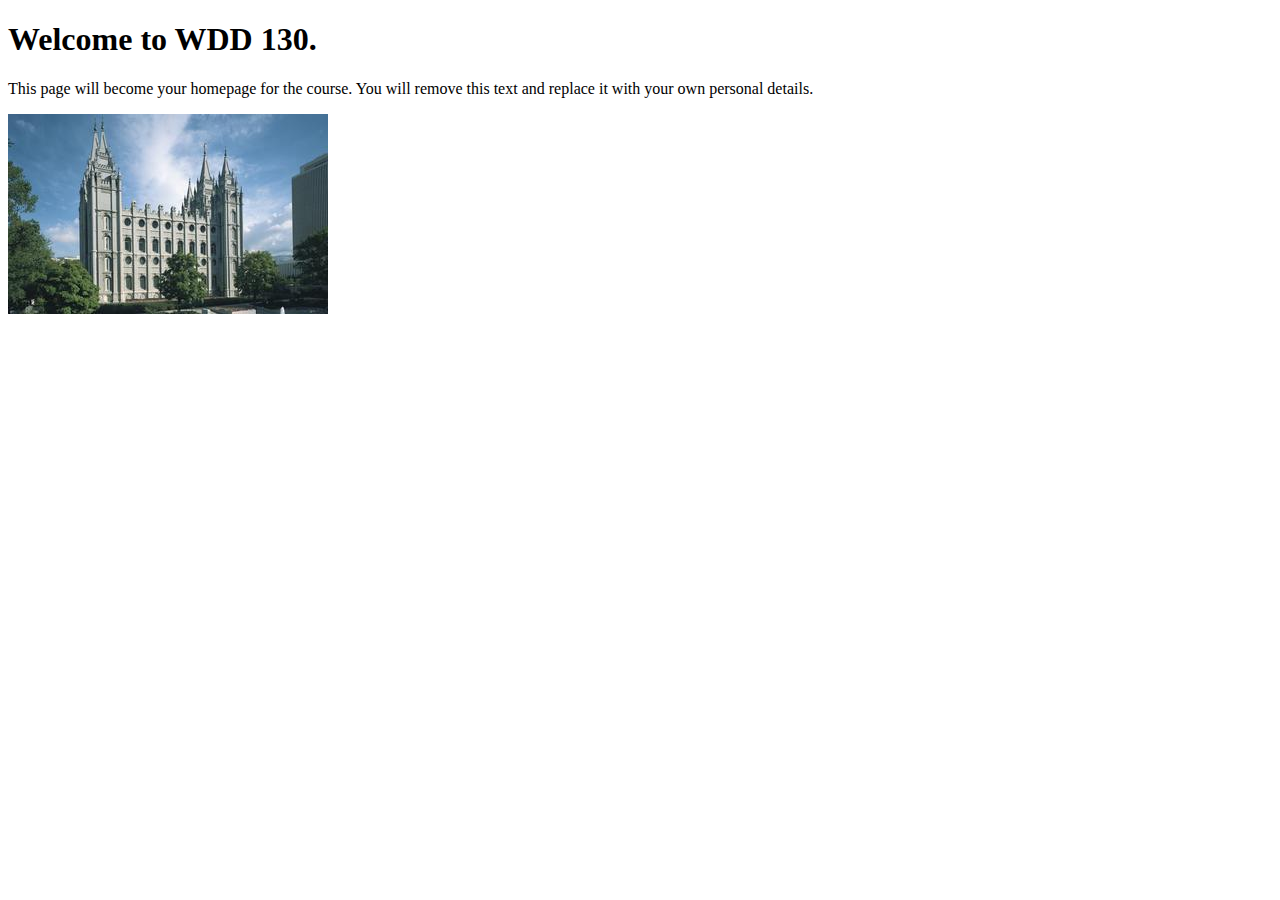
<file: index.html>
<!DOCTYPE html>
<html lang="en">
<head>
    <meta charset="UTF-8">
    <meta name="viewport" content="width=device-width, initial-scale=1.0">
    <title>WDD 130 | Personal Homepage</title>
</head>
<body>
    <h1>Welcome to WDD 130.</h1>
    <p>This page will become your homepage for the course. You will remove this text and replace it with your own personal details.</p>

    <img src="images/salt-lake-temple.jpg" alt="The Salt Lake Temple.">
</body>
</html>
</file>
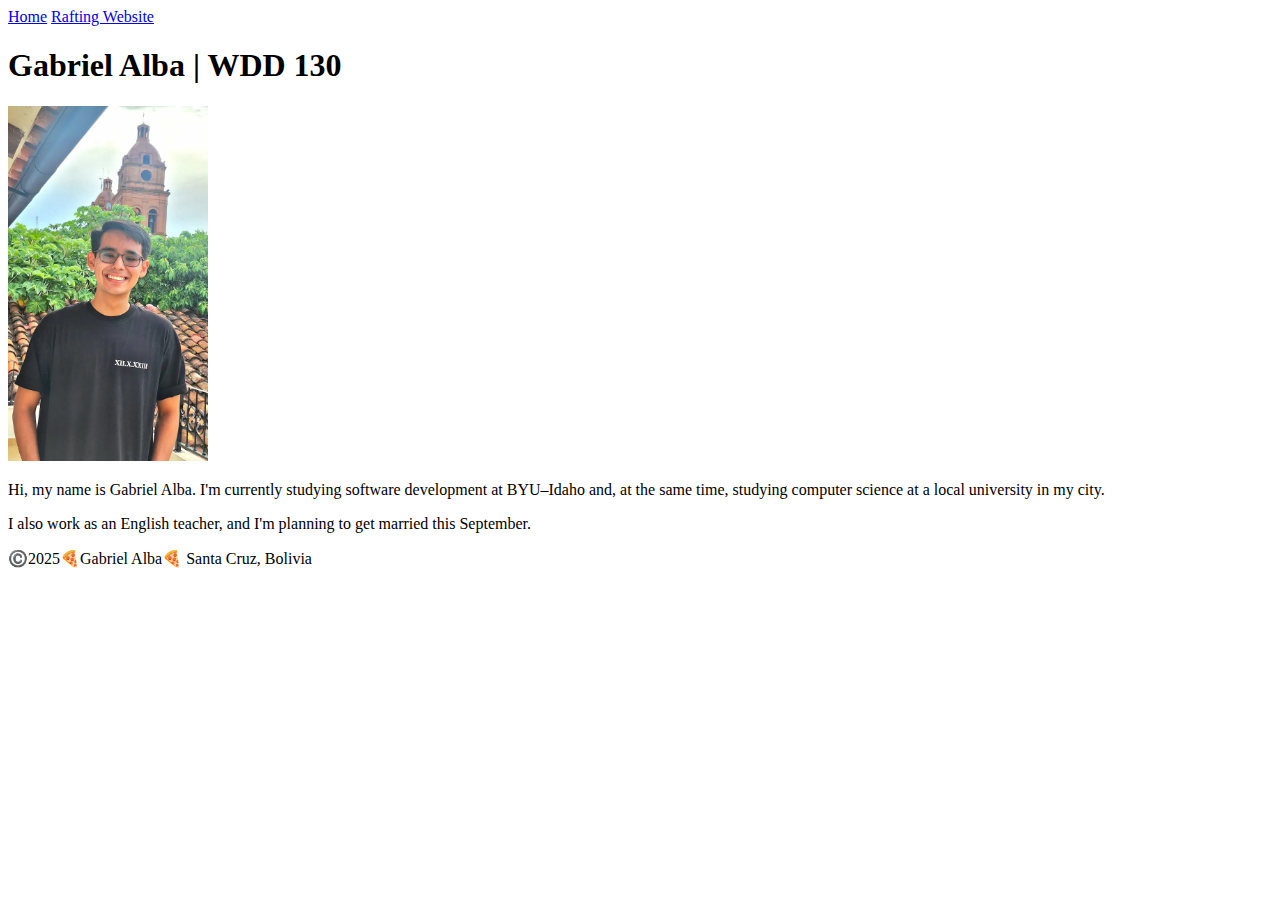
<file: Week_01/index.html>
<!DOCTYPE html>
<html lang="en-US">
  <head>
      <meta charset="utf-8">
      <meta name="viewport" content="width=device-width, initial-scale=1.0">
      <title></title>
  </head>
  <body>
     <header>
        <nav>
           <a href="#">Home</a>
           <a href="wwr/">Rafting Website </a>
        </nav>
     </header>
     <main>
      <h1>Gabriel Alba | WDD 130</h1>
      <img src ="images/My_picture.webp" alt ="Gabriel Alba Profile Picture" width="200"> 
       <p>Hi, my name is Gabriel Alba. I'm currently studying software development at BYU–Idaho and, at the same time, studying computer science at a local university in my city.</p>
       <p>I also work as an English teacher, and I'm planning to get married this September.</p>
     </main>
     <footer>
       <p> ©️2025🍕Gabriel Alba🍕 Santa Cruz, Bolivia </p>
     </footer>
  </body>
</html>
</file>
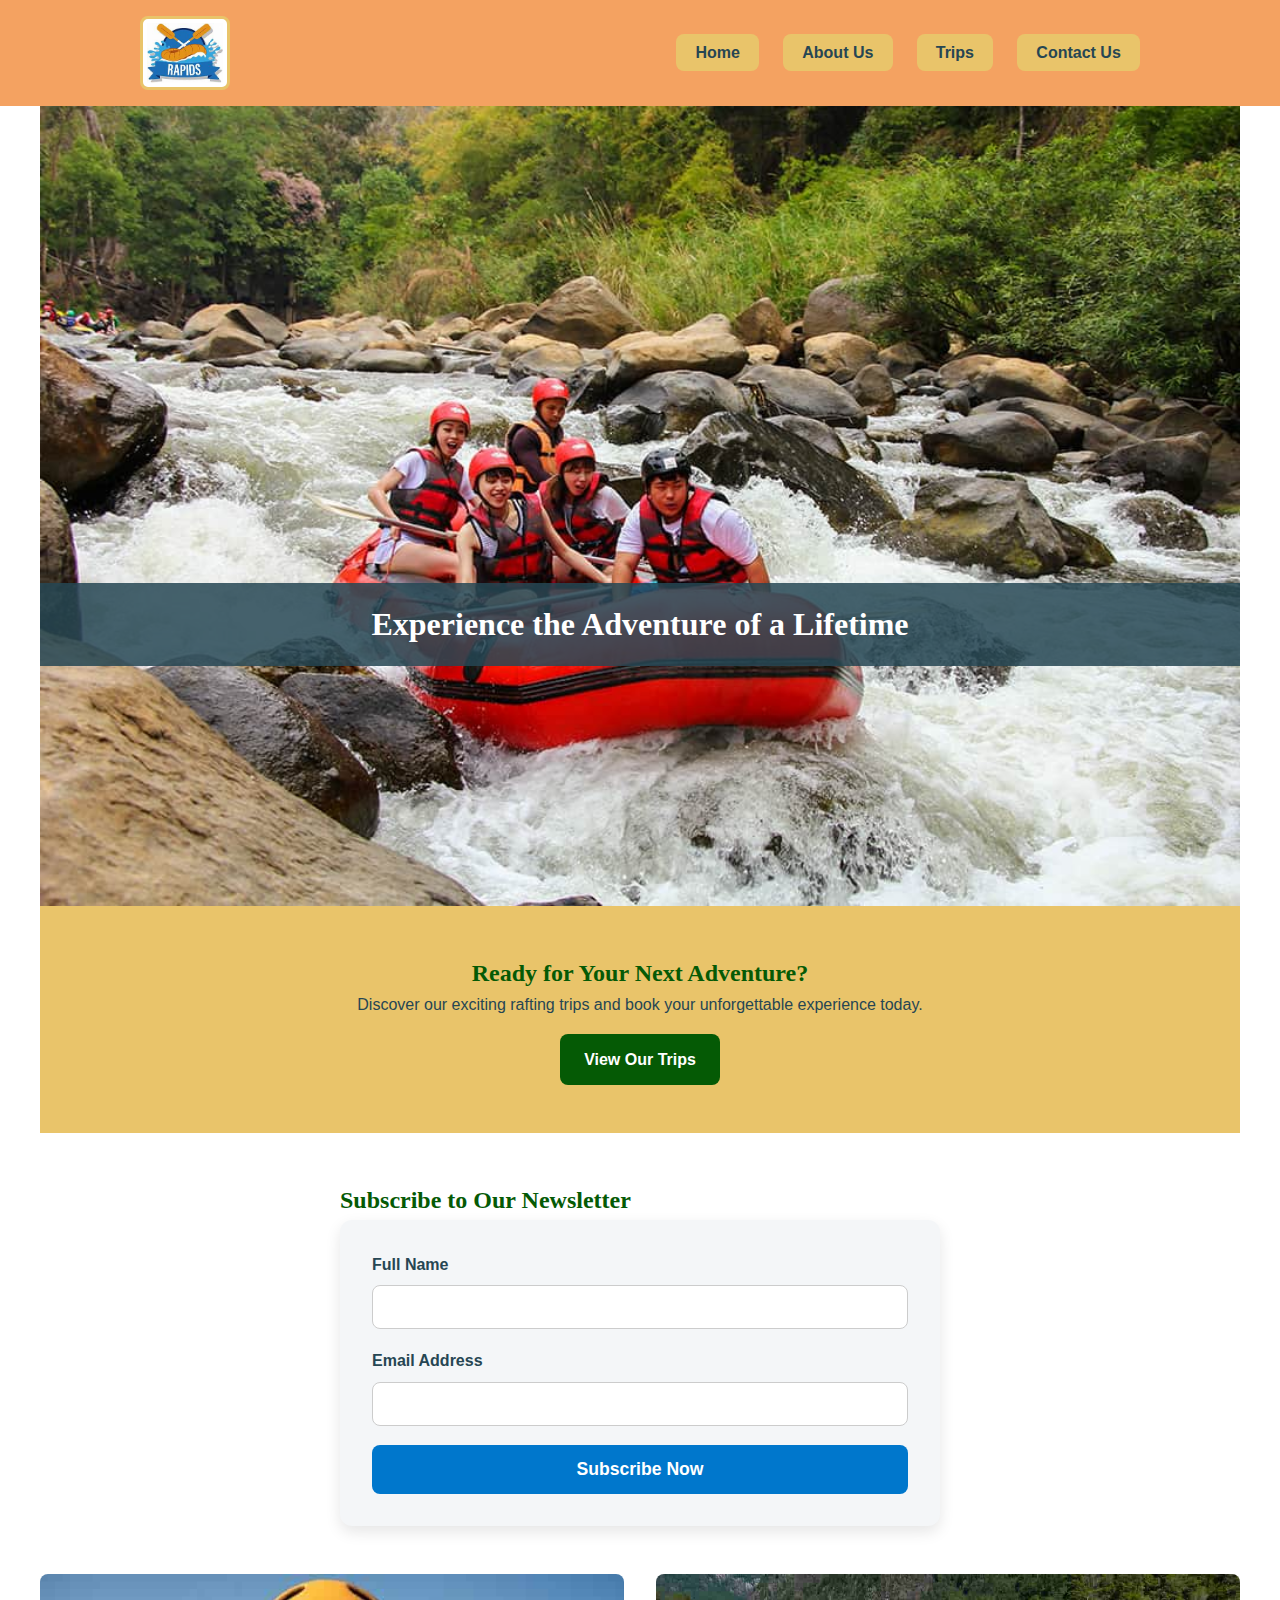
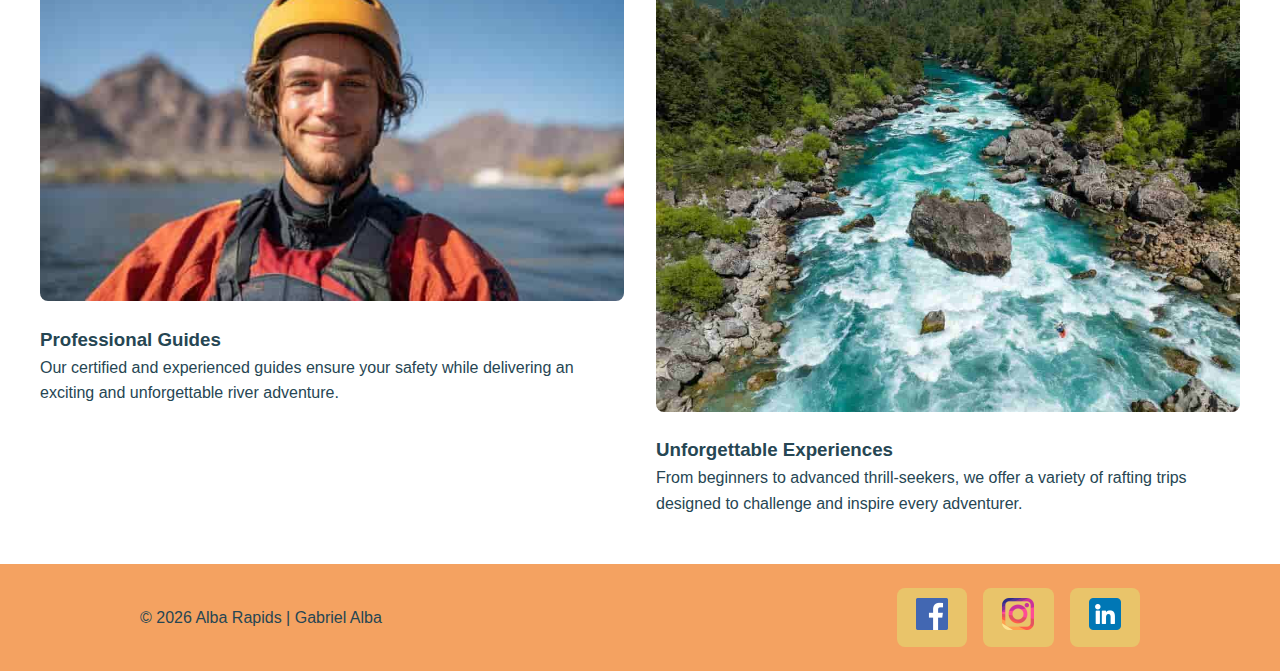
<file: wwr/index.html>
<!DOCTYPE html>
<html lang="en">

<head>
    <meta charset="UTF-8">
    <meta name="viewport" content="width=device-width, initial-scale=1.0">
    <meta name="description"
      content="Alba Rapids offers unforgettable white water rafting adventures with professional guides and top-quality equipment.">
    <meta name="author" content="Gabriel Alba">
    <title>Home - Alba Rapids</title>
    <link rel="stylesheet" href="styles/rafting.css">
</head>

<body>

    <header>
        <div class="header-container">
            <img src="images/z-crossedoars.jpeg" alt="Alba Rapids Logo">
            <nav>
                <ul>
                    <li><a href="index.html">Home</a></li>
                    <li><a href="about.html">About Us</a></li>
                    <li><a href="trips.html">Trips</a></li>
                    <li><a href="contact.html">Contact Us</a></li>
                </ul>
            </nav>
        </div>
    </header>

    <main>

        <div class="home-hero">
            <img src="images/rafting.jpg" alt="Exciting white water rafting adventure">
            <h1>Experience the Adventure of a Lifetime</h1>
        </div>

        <section class="cta">
            <h2>Ready for Your Next Adventure?</h2>
            <p>Discover our exciting rafting trips and book your unforgettable experience today.</p>
            <a href="trips.html" class="cta-button">View Our Trips</a>
        </section>

        <section class="newsletter">
            <h2>Subscribe to Our Newsletter</h2>

            <form action="#" method="post">
                <label for="fullname">Full Name</label>
                <input type="text" id="fullname" name="fullname" required>

                <label for="newsletter-email">Email Address</label>
                <input type="email" id="newsletter-email" name="newsletter-email" required>

                <button type="submit">Subscribe Now</button>
            </form>
        </section>

        <section class="home-grid">

            <div class="grid-item">
                <img src="images/employee1.jpg" alt="Professional rafting guide">
                <h3>Professional Guides</h3>
                <p>
                    Our certified and experienced guides ensure your safety while delivering
                    an exciting and unforgettable river adventure.
                </p>
            </div>

            <div class="grid-item">
                <img src="images/futaleufu.jpg" alt="Rafting adventure">
                <h3>Unforgettable Experiences</h3>
                <p>
                    From beginners to advanced thrill-seekers, we offer a variety of rafting
                    trips designed to challenge and inspire every adventurer.
                </p>
            </div>

        </section>

    </main>

    <footer>
        <div class="footer-container">
            <p>© 2026 Alba Rapids | Gabriel Alba</p>

            <nav class="socialmedia">
                <a href="https://facebook.com">
                    <img src="images/facebook.png" alt="Facebook">
                </a>
                <a href="https://instagram.com">
                    <img src="images/instagram.png" alt="Instagram">
                </a>
                <a href="https://linkedin.com">
                    <img src="images/linkedin.png" alt="LinkedIn">
                </a>
            </nav>
        </div>
    </footer>

</body>

</html>
</file>
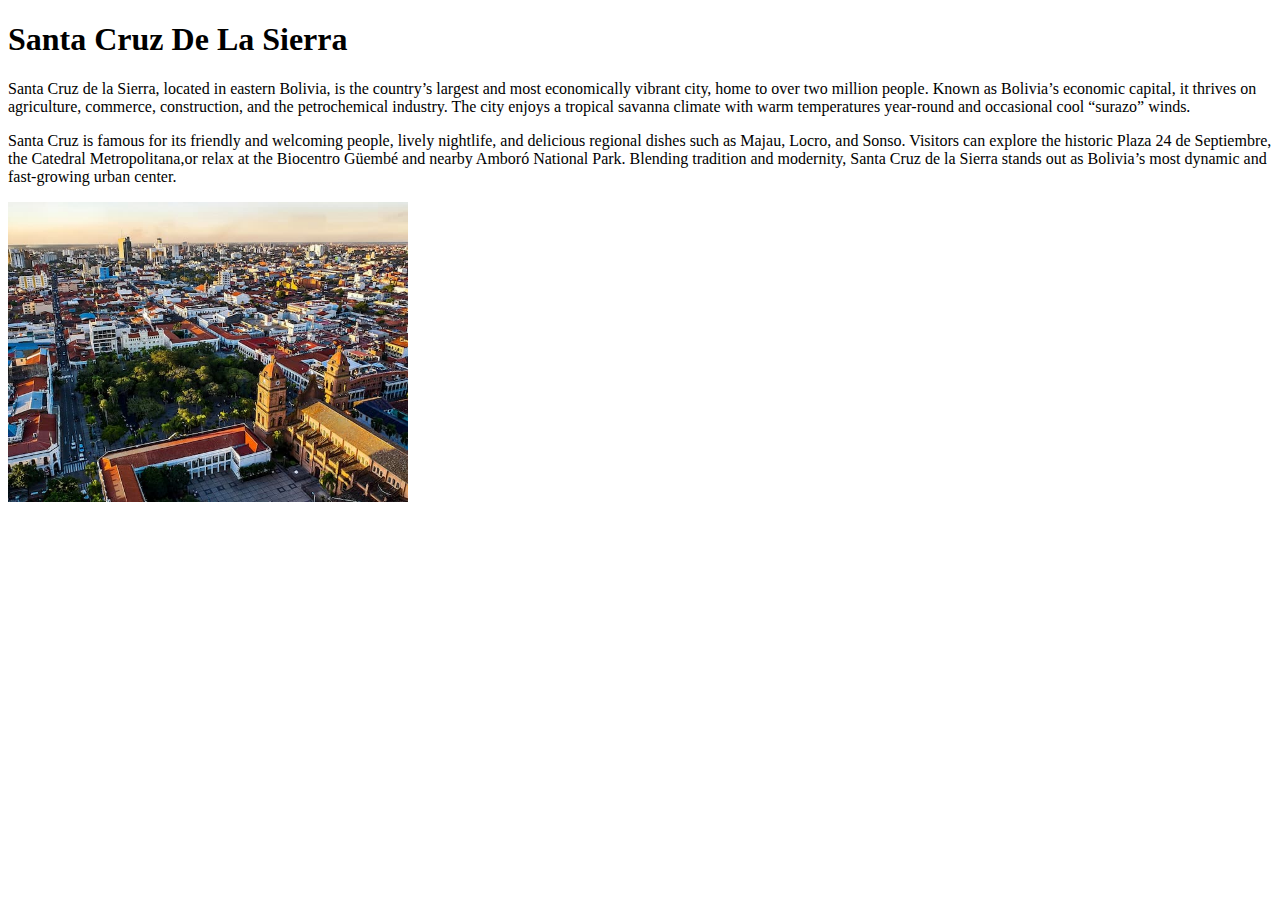
<file: week01/favorite-city.html>
<!DOCTYPE html>
<html lang="en">

<head>
    <meta charset="UTF-8">
    <meta name="viewport" content="width=device-width, initial-scale=1.0">
    <title>WDD 130 | My Favorite City</title>
</head>


<body>

    <h1>
        Santa Cruz De La Sierra
    </h1>
    <p>
        Santa Cruz de la Sierra, located in eastern Bolivia, is the country’s largest and most economically vibrant
        city, home to over two million people. Known as Bolivia’s economic capital, it thrives on agriculture, commerce,
        construction, and the petrochemical industry. The city enjoys a tropical savanna climate with warm temperatures
        year-round and
        occasional cool “surazo” winds.
    </p>
    <p>
        Santa Cruz is famous for its friendly and welcoming people, lively nightlife, and delicious regional dishes such
        as Majau, Locro, and Sonso. Visitors can explore the historic Plaza 24 de Septiembre, the Catedral
        Metropolitana,or relax at the Biocentro Güembé and nearby Amboró National Park. Blending tradition and
        modernity, Santa Cruz de la Sierra
        stands out as Bolivia’s most dynamic and fast-growing urban center.
    </p>
    <img src="images/santa-cruz-de-la-sierra.jpg" alt="Santa Cruz de la Sierra" width="400">

</body>

</html>
</file>
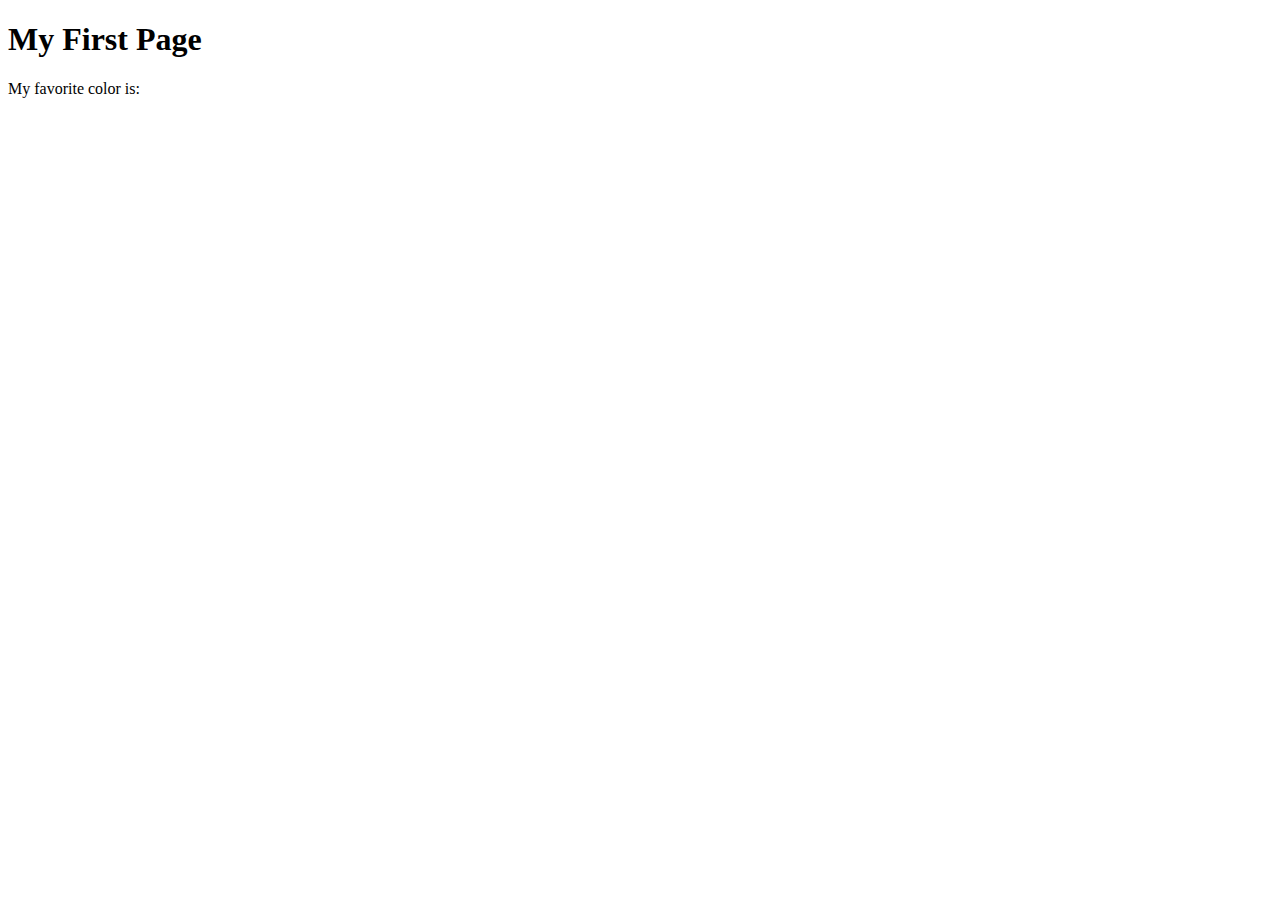
<file: week01/first-page.html>
<!DOCTYPE html>
<html lang="en">
<head>
    <meta charset="UTF-8">
    <meta name="viewport" content="width=device-width, initial-scale=1.0">
    <title>My First Page</title>
</head>
<body>
    <h1>My First Page</h1>
    <p>My favorite color is: </p>
</body>
</html>
</file>
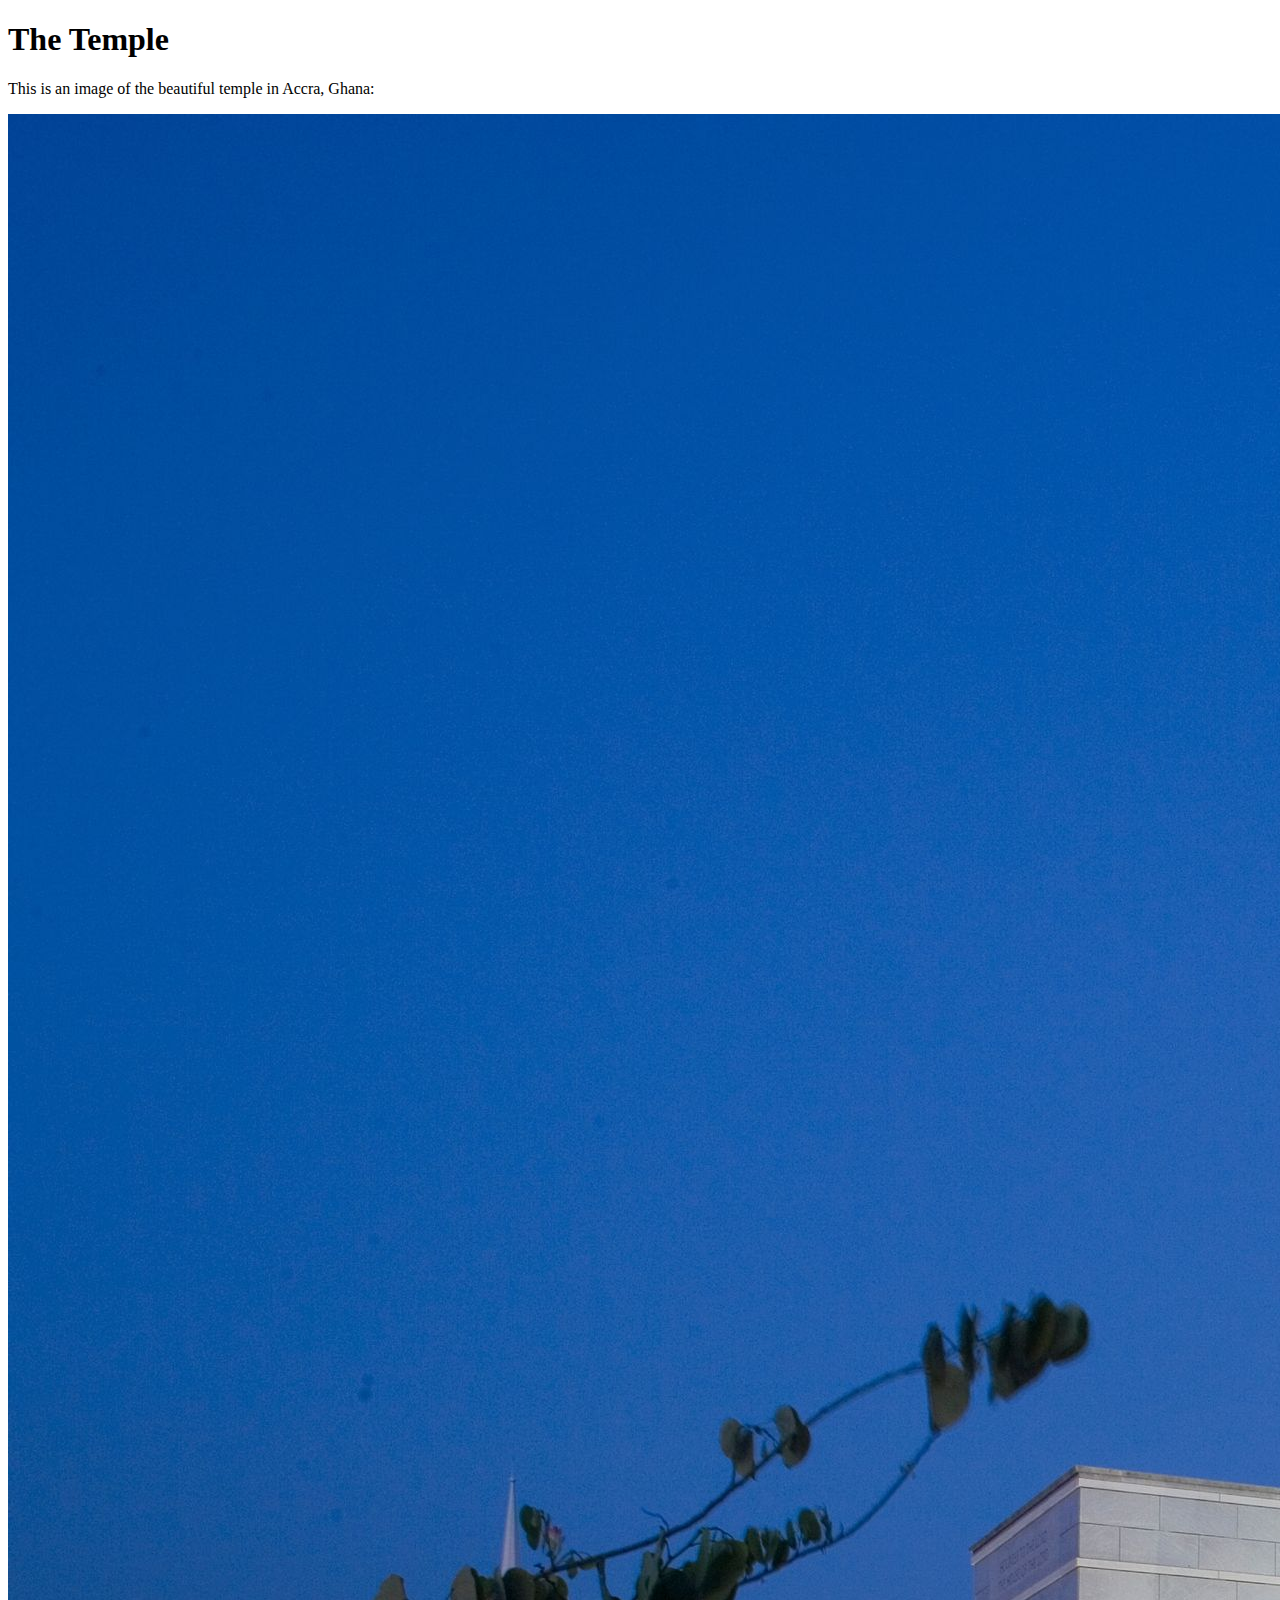
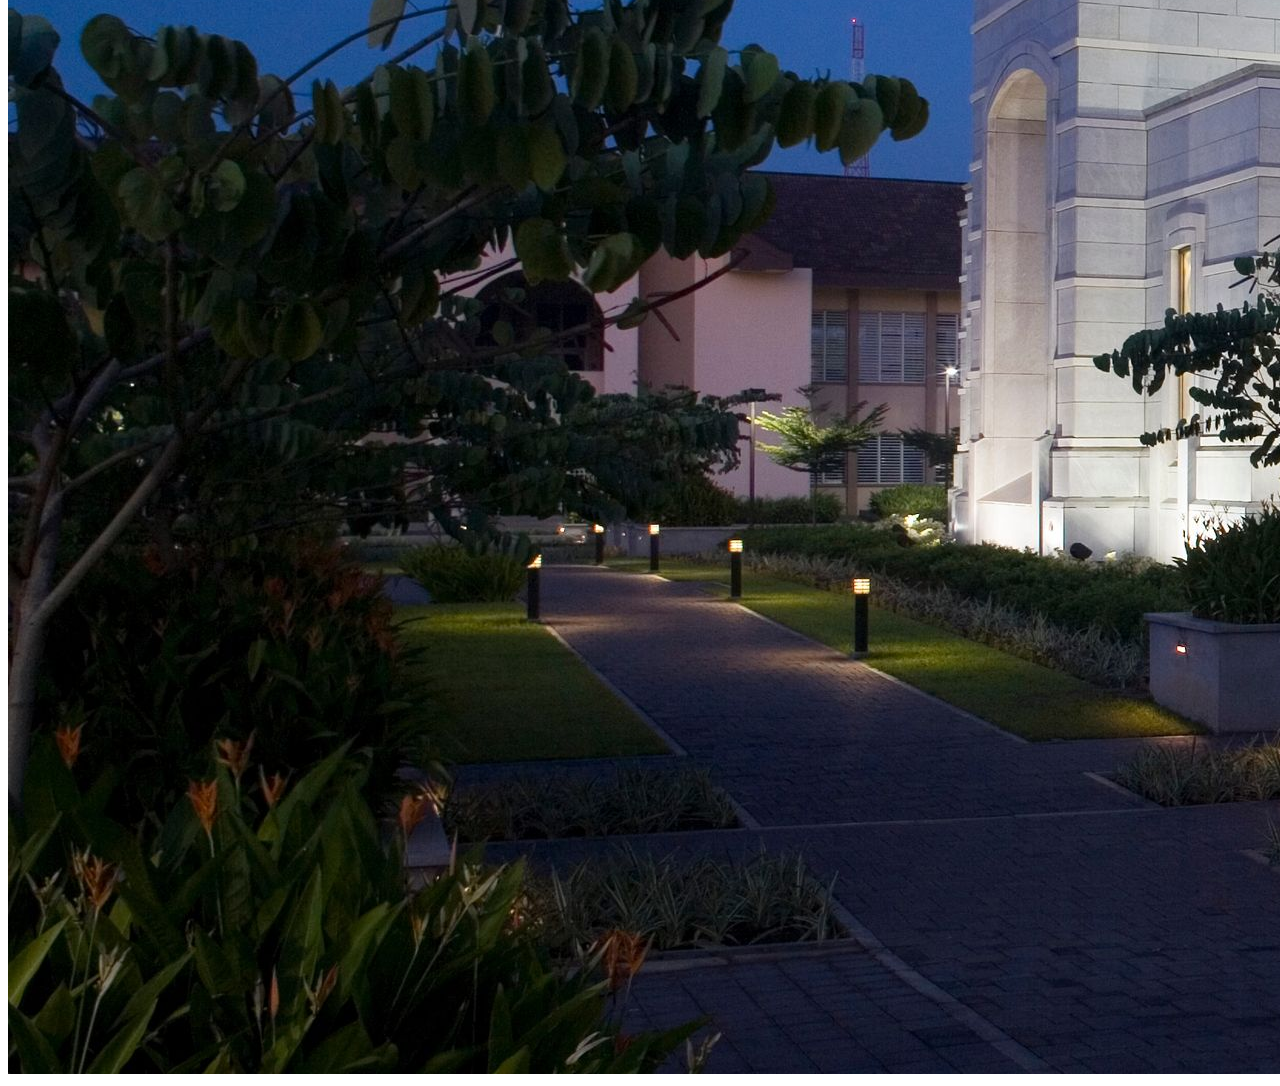
<file: week01/images.html>
<!DOCTYPE html>
<html lang="en">
<head>
    <meta charset="UTF-8">
    <meta name="viewport" content="width=device-width, initial-scale=1.0">
    <title>Temple Image</title>
</head>
<body>
    <h1>The Temple</h1>
    <p>This is an image of the beautiful temple in Accra, Ghana:</p>
    <img src="images/temple-large.jpeg" alt="The Accra Ghana Temple">
    
</body>
</html>
</file>
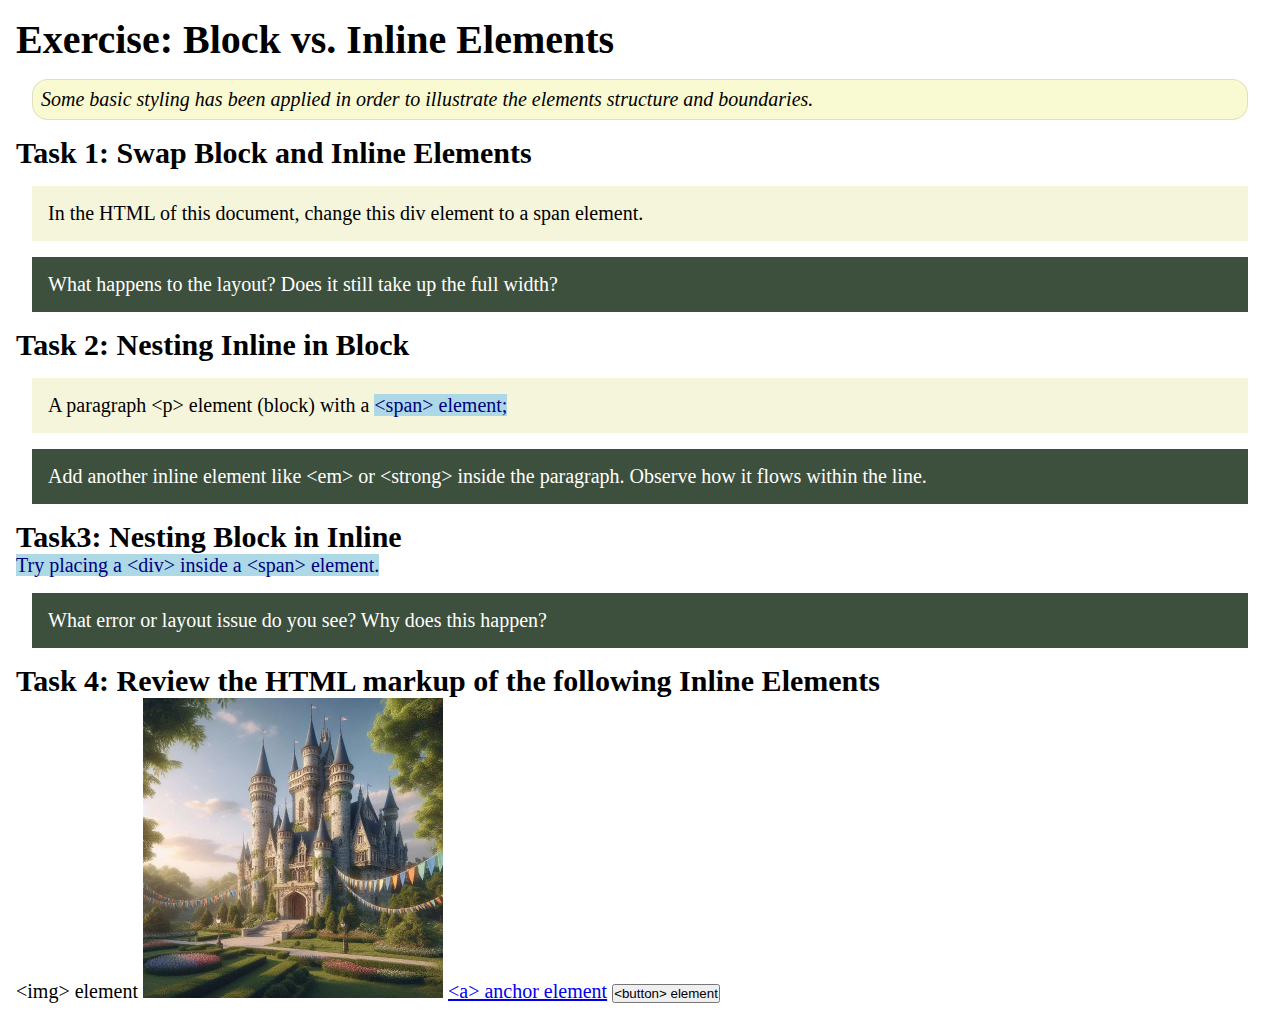
<file: week02/block-vs-inline.html>
<!DOCTYPE html>
<html lang="en">

<head>
    <meta charset="UTF-8">
    <meta name="viewport" content="width=device-width, initial-scale=1.0">
    <title>Exercise: Block vs. Inline Elements</title>
    <link rel="stylesheet" href="styles/block-vs-inline.css">
</head>

<body>
    <main>
        <h1>Exercise: Block vs. Inline Elements</h1>
        <p class="note">Some basic styling has been applied in order to illustrate the elements structure and
            boundaries.</p>

        <h2>Task 1: Swap Block and Inline Elements</h2>
        <div>In the HTML of this document, change this div element to a span element.</div>

        <p class="question">What happens to the layout? Does it still take up the full width?</p>

        <h2>Task 2: Nesting Inline in Block</h2>
        <p>A paragraph &lt;p&gt; element (block) with a <span>&lt;span&gt; element;</span></p>
        <p class="question">Add another inline element like &lt;em&gt; or &lt;strong&gt; inside the paragraph. Observe
            how it flows within the line.</p>

        <h2>Task3: Nesting Block in Inline</h2>
        <span>Try placing a &lt;div&gt; inside a &lt;span&gt; element.</span>
            <p class="question">What error or layout issue do you see? Why does this happen?</p>


            <h2>Task 4: Review the HTML markup of the following Inline Elements</h2>
        &lt;img&gt; element
        <img src="images/castle.webp" alt="placeholder image (images are inline)" width="300" height="300">
        <a href="https://churchofjesuschrist.org">&lt;a&gt; anchor element</a>
        <button type="button">&lt;button&gt; element</button>
    </main>
</body>

</html>
</file>
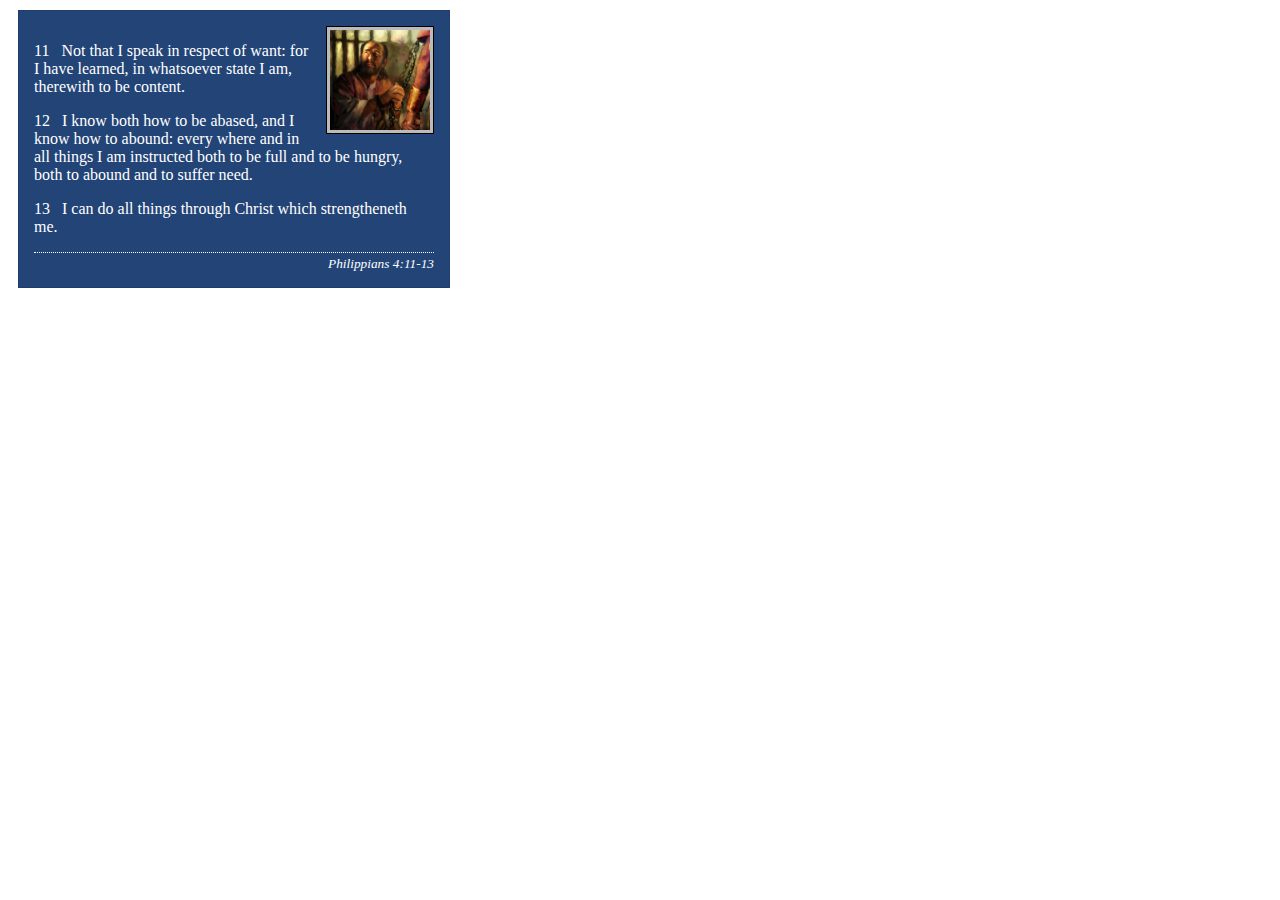
<file: week02/box-model-solution.html>
<!DOCTYPE html>
<html lang="en">
<head>
    <meta charset="UTF-8">
    <meta name="viewport" content="width=device-width, initial-scale=1.0">
    <title>Box Model Activity</title>
    <link rel="stylesheet" href="styles/box-model-solution.css">
</head>
<body>
    <main>
        <div class="callout">
            <img src="images/apostle-paul-imprisoned.webp" alt="Paul the Apostle - Imprisoned in Rome" width="200" height="200">
            <blockquote>
                <p>11 &nbsp; Not that I speak in respect of want: for I have learned, in whatsoever state I am, therewith to be content.</p>
                <p>12 &nbsp; I know both how to be abased, and I know how to abound: every where and in all things I am instructed both to be full and to be hungry, both to abound and to suffer need.</p>
                <p>13 &nbsp; I can do all things through Christ which strengtheneth me.</p>
            </blockquote>
            <cite>Philippians 4:11-13</cite>
        </div>
    </main>
</body>
</html>
</file>
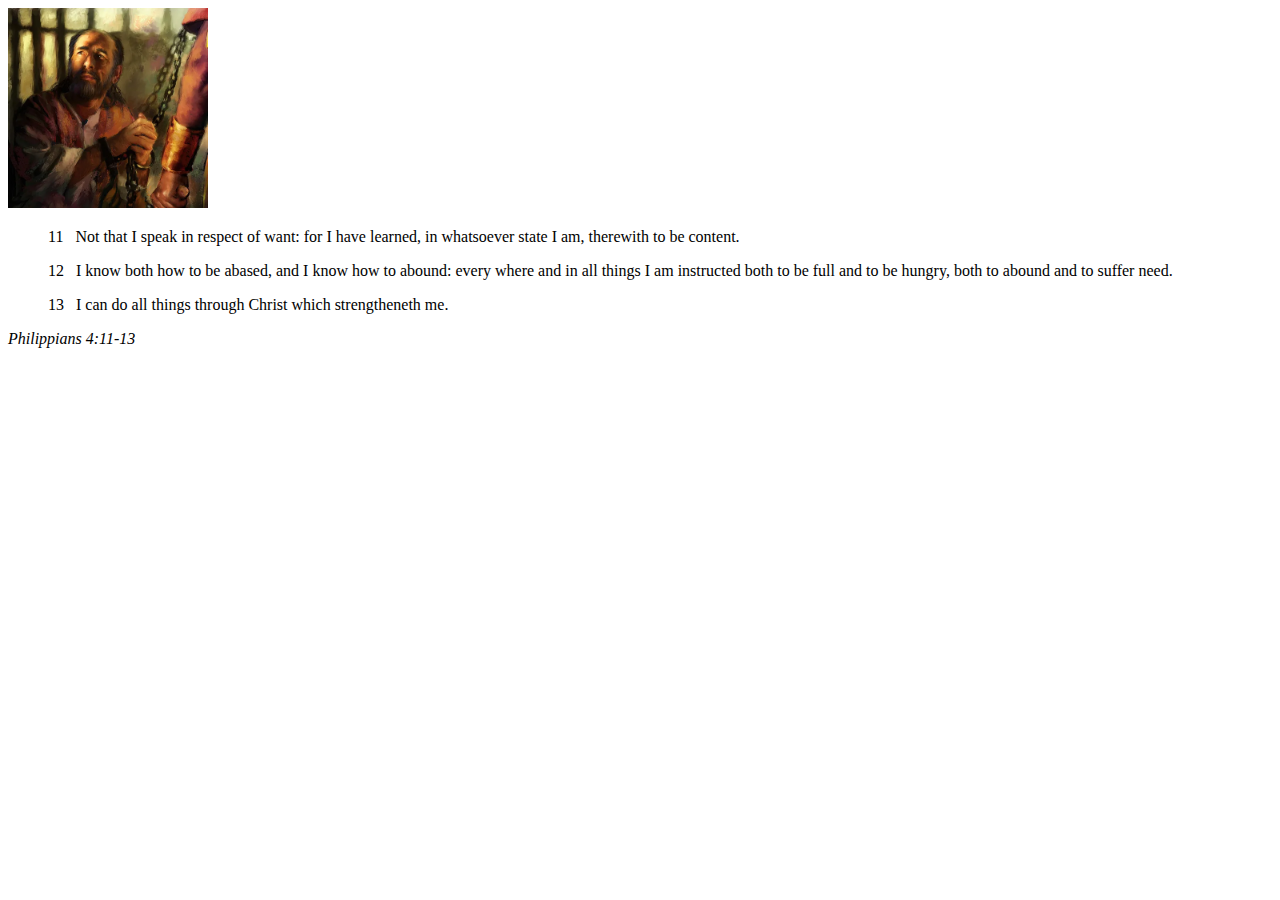
<file: week02/box-model.html>
<!DOCTYPE html>
<html lang="en">

<head>
    <meta charset="UTF-8">
    <meta name="viewport" content="width=device-width, initial-scale=1.0">
    <title>Box Model Activity</title>
    <link rel="stylesheet" href="styles/box-model.css">
</head>

<body>
    <main>
        <div class="callout">
            <img src="images/apostle-paul-imprisoned.webp"
              alt="Paul the Apostle - Imprisoned in Rome" width="200" height="200">
            <blockquote>
                <p>11 &nbsp; Not that I speak in respect of want: for I have learned, in whatsoever
                    state I am, therewith to be content.</p>
                <p>12 &nbsp; I know both how to be abased, and I know how to abound: every where and
                    in all things I am instructed both to be full and to be hungry, both to abound
                    and to suffer need.</p>
                <p>13 &nbsp; I can do all things through Christ which strengtheneth me.</p>
            </blockquote>
            <cite>Philippians 4:11-13</cite>
        </div>
    </main>
</body>

</html>
</file>
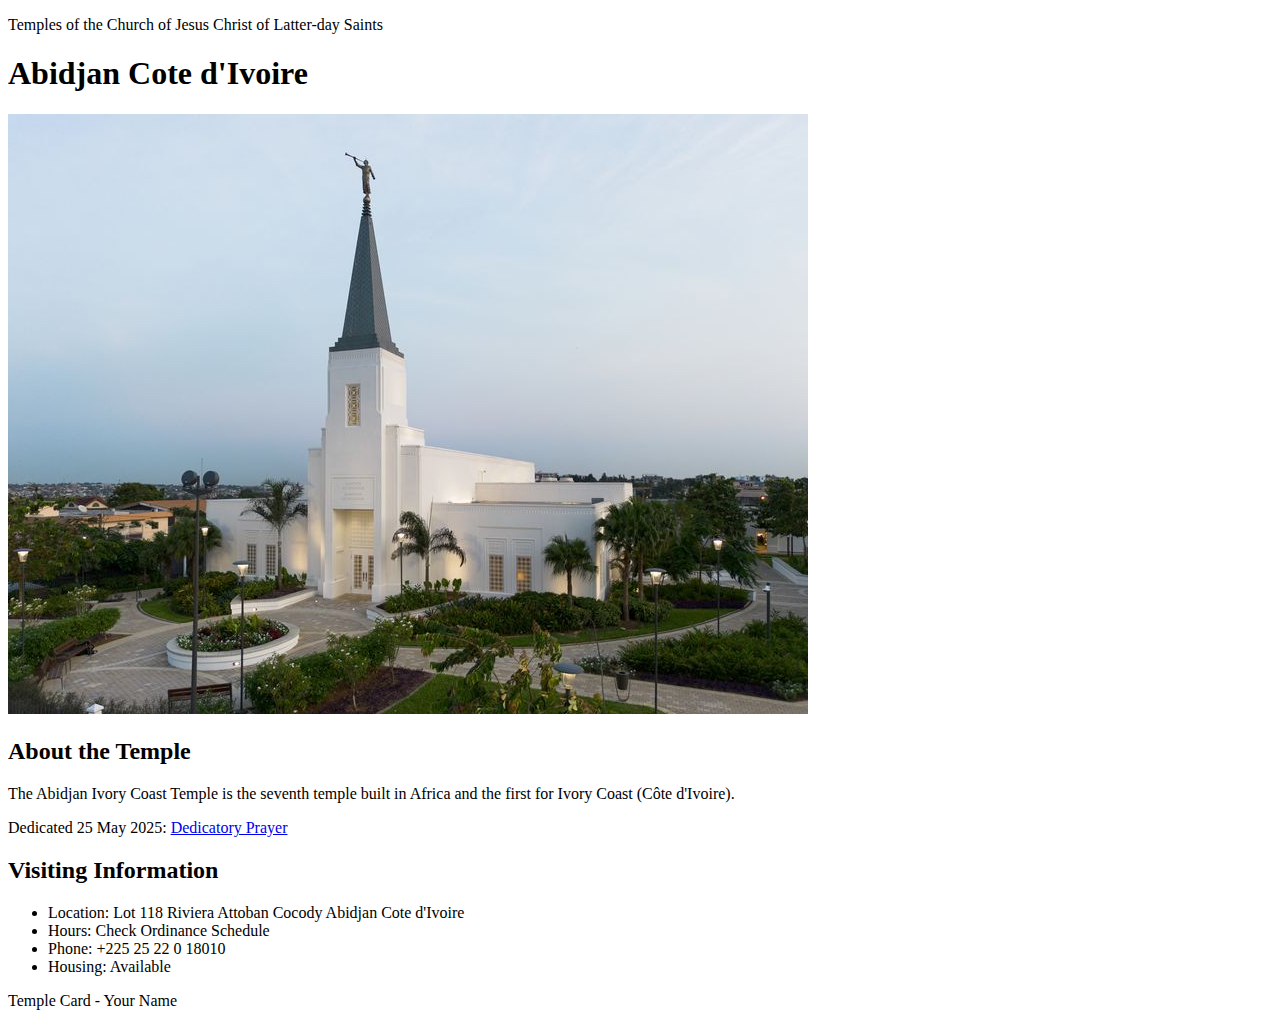
<file: week02/temple.html>
<!DOCTYPE html>
<html lang="en">

<head>
    <meta charset="UTF-8">
    <meta name="viewport" content="width=device-width, initial-scale=1.0">
    <title>Temple Card - Abidjan Cote d'Ivoire</title>
</head>

<body>
    <header>
        <p>Temples of the Church of Jesus Christ of Latter-day Saints</p>
    </header>
    <main>
        <h1>Abidjan Cote d'Ivoire</h1>
        <picture>
            <img src="images/abidjan-ivory-coast.jpeg" alt="Abidjan Cote d'Ivoire Temple">
        </picture>
        <section>
            <h2>About the Temple</h2>
            <p>The Abidjan Ivory Coast Temple is the seventh temple built in Africa and the first for Ivory Coast (Côte
                d'Ivoire).</p>
            <p>Dedicated 25 May 2025: <a
                    href="https://www.churchofjesuschrist.org/temples/dedicatory-prayer/abidjan-ivory-coast-temple/2025-05-25?lang=eng"
                    target="_blank" rel="noopener noreferrer">Dedicatory Prayer</a></p>
        </section>
        <section>
            <h2>Visiting Information</h2>
            <ul>
                <li>Location: Lot 118 Riviera Attoban Cocody Abidjan Cote d'Ivoire</li>
                <li>Hours: Check Ordinance Schedule</li>
                <li>Phone: +225 25 22 0 18010</li>
                <li>Housing: Available</li>
            </ul>
        </section>
    </main>
    <footer>
        <p>Temple Card - Your Name</p>
    </footer>
</body>

</html>
</file>
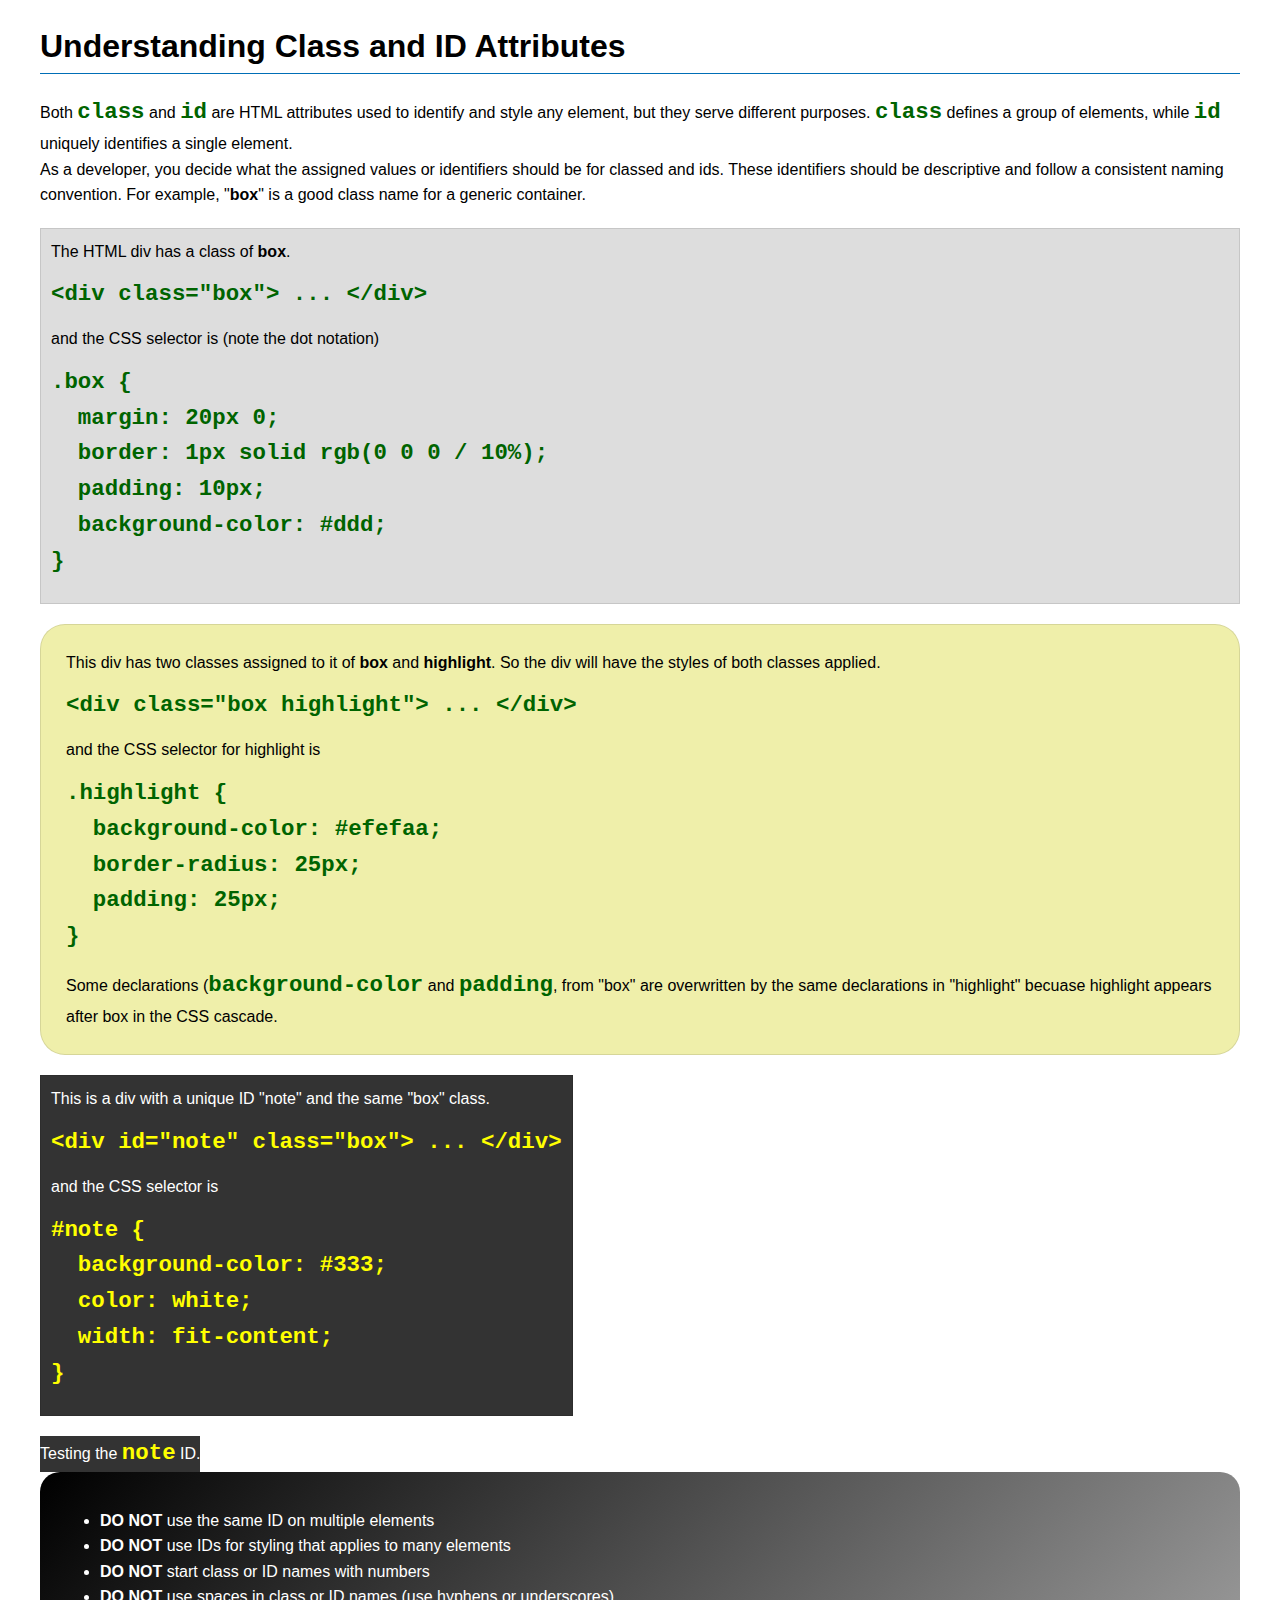
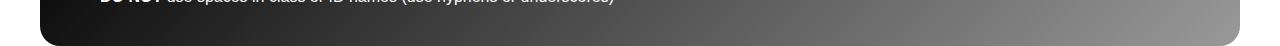
<file: week03/class-and-id.html>
<!DOCTYPE html>
<html lang="en">

<head>
    <meta charset="UTF-8">
    <meta name="viewport" content="width=device-width, initial-scale=1.0">
    <title>Class vs ID Attributes</title>
    <link rel="stylesheet" href="styles/class-and-id.css">
</head>

<body>
    <h1>Understanding Class and ID Attributes</h1>
    <p>Both <code>class</code> and <code>id</code> are HTML attributes used to identify and style any element, but they
        serve different purposes. <code>class</code> defines a group of elements, while <code>id</code> uniquely
        identifies a single element.</p>
    <p>As a developer, you decide what the assigned values or identifiers should be for classed and ids. These
        identifiers should be
        descriptive and follow a consistent naming convention. For example, "<strong>box</strong>" is a good class name
        for a generic container.</p>
    <div class="box">
        <p>The HTML div has a class of <strong>box</strong>.</p>
        <pre><code class="html">&lt;div class="box"&gt; ... &lt;/div&gt;</code></pre>
        and the CSS selector is (note the dot notation)
        <pre><code class="css">.box {
  margin: 20px 0;
  border: 1px solid rgb(0 0 0 / 10%);
  padding: 10px;
  background-color: #ddd; 
}</code></pre>
    </div>

    <div class="box highlight">
        <p>This div has two classes assigned to it of <strong>box</strong> and <strong>highlight</strong>. So the div
            will have the styles of both classes applied.</p>
        <pre><code class="html">&lt;div class="box highlight"&gt; ... &lt;/div&gt;</code></pre>
        and the CSS selector for highlight is
        <pre><code class="css">.highlight {
  background-color: #efefaa;
  border-radius: 25px;
  padding: 25px;
}</code></pre>
<p>Some declarations (<code>background-color</code> and <code>padding</code>, from "box" are overwritten by the same declarations in "highlight" becuase highlight appears after box in the CSS cascade.</p>
    </div>

    <div id="note" class="box">
        <p>This is a div with a unique ID "note" and the same "box" class.</p>
        <pre><code class="html">&lt;div id="note" class="box"&gt; ... &lt;/div&gt;</code></pre>
        and the CSS selector is
        <pre><code class="css">#note {
  background-color: #333;
  color: white;
  width: fit-content;
}</code></pre>
    </div>

    <div id="note">
        <p>Testing the <code>note</code> ID.</p>
    </div>

    <section id="best-practice">
        <ul>
            <li><strong>DO NOT</strong> use the same ID on multiple elements</li>
            <li><strong>DO NOT</strong> use IDs for styling that applies to many elements</li>
            <li><strong>DO NOT</strong> start class or ID names with numbers</li>
            <li><strong>DO NOT</strong> use spaces in class or ID names (use hyphens or underscores)</li>
        </ul>
    </section>




</body>

</html>
</file>
<file: wwr/styles/rafting.css>
:root {
    --primary-color: #055a05;
    --secondary-color: #f4a261;
    --accent1-color: #264653;
    --accent2-color: #e9c46a;
    --light-color: #ffffff;

    --heading-font: "Times New Roman", Georgia, serif;
    --body-font: Arial, Helvetica, sans-serif;
}

*,
*::before,
*::after {
    margin: 0;
    padding: 0;
    box-sizing: border-box;
}

body {
    font-family: var(--body-font);
    color: var(--accent1-color);
    line-height: 1.6;
}

header,
footer {
    width: 100%;
    background-color: var(--secondary-color);
    color: var(--accent1-color);
}

header {
    padding: 1rem 0;
}

.header-container {
    max-width: 1000px;
    margin: 0 auto;
    display: flex;
    justify-content: space-between;
    align-items: center;
}

header img {
    width: 90px;
    padding: 4px;
    background-color: var(--light-color);
    border: 3px solid var(--accent2-color);
    border-radius: 8px;
}

nav ul {
    display: flex;
    gap: 1.5rem;
    list-style: none;
}

nav a {
    text-decoration: none;
    background-color: var(--accent2-color);
    color: var(--accent1-color);
    padding: 0.6rem 1.2rem;
    font-weight: bold;
    border-radius: 8px;
    transition: 0.3s ease;
}

nav a:hover {
    background-color: var(--primary-color);
    color: var(--light-color);
}

main {
    max-width: 1200px;
    margin: 0 auto;
}

h1,
h2 {
    font-family: var(--heading-font);
    color: var(--primary-color);
}

.hero {
    position: relative;
    margin-bottom: 2rem;
}

.hero img {
    width: 100%;
    display: block;
}

.hero h1 {
    position: absolute;
    top: 1rem;
    width: 100%;
    text-align: center;
    background-color: rgba(38, 70, 83, 0.85);
    color: var(--light-color);
    padding: 0.5rem;
}

.hero article {
    position: absolute;
    bottom: 1rem;
    left: 1rem;
    right: 1rem;
    background-color: rgba(233, 196, 106, 0.9);
    padding: 1rem;
}

.hero article img {
    float: right;
    width: 120px;
    margin-left: 1rem;
    border: 2px solid var(--accent1-color);
}

.history {
    margin: 2rem 0;
}

.history-content {
    display: grid;
    grid-template-columns: 1fr auto 1fr;
    gap: 1rem;
    align-items: center;
}

.history-content img {
    width: 150px;
    border-radius: 6px;
}

.adventures {
    margin: 2rem 0;
    text-align: center;
}

.adventure-gallery {
    display: flex;
    gap: 1rem;
    margin-top: 1rem;
}

.adventure-gallery figure {
    flex: 1;
}

.adventure-gallery img {
    width: 100%;
    border-radius: 6px;
}

.adventure-gallery figcaption {
    margin-top: 0.5rem;
    font-weight: bold;
}

.employee-gallery {
    display: flex;
    justify-content: space-around;
    align-items: center;
    flex-wrap: wrap;
    gap: 1.5rem;
    margin-top: 1.5rem;
}

.employee-gallery figure {
    text-align: center;
    width: 180px;
}

.employee-gallery img {
    width: 160px;
    height: 160px;
    object-fit: cover;
    border-radius: 15px;
}

form {
    width: 100%;
    margin: 0;
    padding: 2rem;
    background-color: #f4f6f8;
    border-radius: 12px;
    box-shadow: 0 6px 15px rgba(0, 0, 0, 0.1);
}

form label {
    display: block;
    margin-bottom: 0.5rem;
    font-weight: 600;
}

form input[type="text"],
form input[type="email"],
form textarea {
    width: 100%;
    padding: 12px;
    margin-bottom: 1.2rem;
    border: 1px solid #ccc;
    border-radius: 8px;
    font-size: 1rem;
    transition: border 0.3s ease;
}

form input:focus,
form textarea:focus {
    outline: none;
    border: 1px solid #0077cc;
}

form button {
    width: 100%;
    padding: 14px;
    font-size: 1.1rem;
    font-weight: bold;
    color: white;
    background-color: #0077cc;
    border: none;
    border-radius: 8px;
    cursor: pointer;
    transition: all 0.3s ease;
}

form button:hover {
    background-color: #005fa3;
    transform: translateY(-2px);
}

fieldset {
    border: 2px solid var(--accent2-color);
    border-radius: 8px;
    padding: 1.5rem;
    margin-bottom: 1.5rem;
}

.radio-group {
    margin-left: 0.5rem;
}

.radio-group label {
    display: flex;
    align-items: center;
    gap: 0.6rem;
    margin-bottom: 0.8rem;
    font-weight: 500;
    cursor: pointer;
}

.radio-group input[type="radio"] {
    width: auto;
    transform: scale(1.1);
    accent-color: var(--primary-color);
}

.contact-layout {
    display: grid;
    grid-template-columns: 1fr 1fr;
    gap: 2rem;
    align-items: stretch;
    margin-top: 2rem;
}

.map iframe {
    width: 100%;
    height: 500px;
    border-radius: 12px;
    border: none;
}

footer {
    padding: 1.5rem 0;
    margin-top: 2rem;
}

.footer-container {
    max-width: 1000px;
    margin: 0 auto;
    display: flex;
    justify-content: space-between;
    align-items: center;
}

.socialmedia {
    display: flex;
    gap: 1rem;
}

.socialmedia img {
    width: 32px;
}

.home-hero {
    position: relative;
}

.home-hero img {
    width: 100%;
    display: block;
}

.home-hero h1 {
    position: absolute;
    bottom: 30%;
    width: 100%;
    text-align: center;
    background-color: rgba(38, 70, 83, 0.85);
    color: white;
    padding: 1rem;
}

.cta {
    text-align: center;
    padding: 3rem 1rem;
    background-color: var(--accent2-color);
}

.cta-button {
    display: inline-block;
    margin-top: 1rem;
    padding: 0.8rem 1.5rem;
    background-color: var(--primary-color);
    color: white;
    text-decoration: none;
    font-weight: bold;
    border-radius: 8px;
}

.cta-button:hover {
    background-color: var(--accent1-color);
}

.newsletter {
    margin: 3rem auto;
    max-width: 600px;
}

.home-grid {
    display: grid;
    grid-template-columns: 1fr 1fr;
    gap: 2rem;
    margin: 3rem 0;
}

.grid-item img {
    width: 100%;
    border-radius: 8px;
}

.grid-item h3 {
    margin-top: 1rem;
}

.trips-hero {
    position: relative;
}

.trips-hero img {
    width: 100%;
    display: block;
}

.trips-hero h1 {
    position: absolute;
    bottom: 30%;
    width: 100%;
    text-align: center;
    background-color: rgba(38, 70, 83, 0.85);
    color: white;
    padding: 1rem;
}

.trips-cta {
    text-align: center;
    padding: 3rem 1rem;
    background-color: var(--accent2-color);
}

.trip-grid {
    display: grid;
    grid-template-columns: repeat(3, 1fr);
    gap: 2rem;
    margin: 3rem 0;
}

.trip-card img {
    width: 100%;
    border-radius: 8px;
}

.trip-card h3 {
    margin-top: 1rem;
}

.trip-table-section {
    margin: 3rem 0;
}

.trip-table {
    width: 100%;
    border-collapse: collapse;
    margin-top: 1.5rem;
}

.trip-table th,
.trip-table td {
    border: 1px solid #ccc;
    padding: 0.8rem;
    text-align: center;
}

.trip-table th {
    background-color: var(--primary-color);
    color: white;
}

@media (max-width: 768px) {

    .trip-grid {
        grid-template-columns: 1fr;
    }

    .home-grid {
        grid-template-columns: 1fr;
    }

    .contact-layout {
        grid-template-columns: 1fr;
    }

    .adventure-gallery {
        flex-wrap: wrap;
    }

}
</file>
<file: week02/styles/block-vs-inline.css>
* {
    margin: 0;
    padding: 0;
}

body {
    font-size: 20px;
    margin: 1rem;
}

p,
div {
    background-color: beige;
    margin: 1rem;
    padding: 1rem;
}

span {
    color: navy;
    background-color: lightblue;
}

code {
    margin: 0;
    padding: 0;
    color: green;
    font-size: 1.2rem;
}

.note {
    font-style: italic;
    background-color: lightgoldenrodyellow;
    border-radius: 1rem;
    border: 1px solid rgb(0 0 0 / 10%);
    margin: 1rem;
    padding: .5rem;
}

.question {
    background-color: #3d503d;
    color: #fff;
}
</file>
<file: week02/styles/box-model-solution.css>
.callout {
    max-width: 400px;
    margin: 10px;
    border: 1px solid rgba(0, 0, 0, .1);
    padding: 15px;
    background-color: #247;
    color: #fff;
}

.callout img {
    float: right;
    margin: 0 0 10px 15px;
    border: 1px solid #000;
    padding: 3px;
    background-color: #bbb;
    width: 100px;
    height: auto;

}

blockquote {
    margin: 0;
}

cite {
    display: block;
    border-top: 1px dotted #fff;
    padding-top: 3px;
    text-align: right;
    font-size: smaller;
}
</file>
<file: week02/styles/box-model.css>
.callout {
	
}

.callout img {
	
}

blockquote {
	
}

cite {
	
}
</file>
<file: week03/styles/class-and-id.css>
body {
    font-family: Arial, sans-serif;
    line-height: 1.6;
    margin: 0;
    padding: 0 40px;
}

h1 {
    border-bottom: 1px solid rgb(0 110 182);
    padding-bottom: 0;
}



p {
    margin: 0;
}

code {
    color: darkgreen;
    font-weight: 700;
    font-size: 1.4rem;
}

/* Class examples - can be reused */

.box {
    margin: 20px 0;
    border: 1px solid rgb(0 0 0 / 10%);
    padding: 10px;
    background-color: #ddd; /* this is shorthand for #dddddd */
}

.highlight {
    background-color: #efefaa;
    border-radius: 25px;
    padding: 25px;
}

/* ID examples - should be unique */

#note {
    background-color: #333;
    color: white;
    width: fit-content;
}

#note code {
    color: yellow;
}

#best-practice {
    background: linear-gradient(135deg, #000 0%, #999 100%);
    color: white;
    border-radius: 20px;
    padding: 20px
}
</file>
